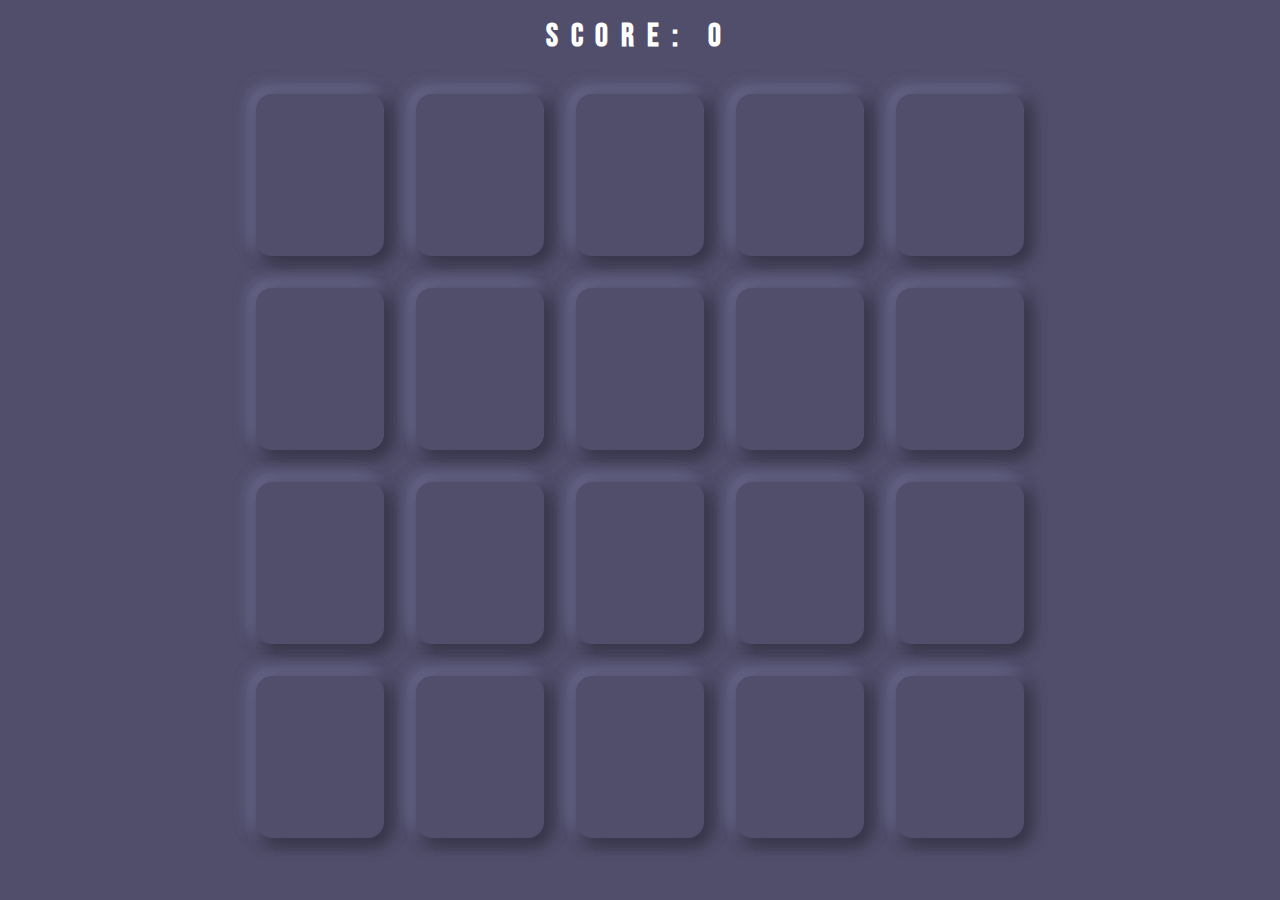
<file: Day 10/index.html>
<!DOCTYPE html>
<html lang="en">
  <head>
    <meta charset="UTF-8" />
    <meta http-equiv="X-UA-Compatible" content="IE=edge" />
    <meta name="viewport" content="width=device-width, initial-scale=1.0" />
    <link rel="stylesheet" href="style.css" />
    <title>Mind Game</title>
  </head>
  <body>
    <div class="container">
      <div class="score">Score: 0</div>
      <div class="cards"></div>
    </div>
    <script src="app.js"></script>
  </body>
</html>
</file>
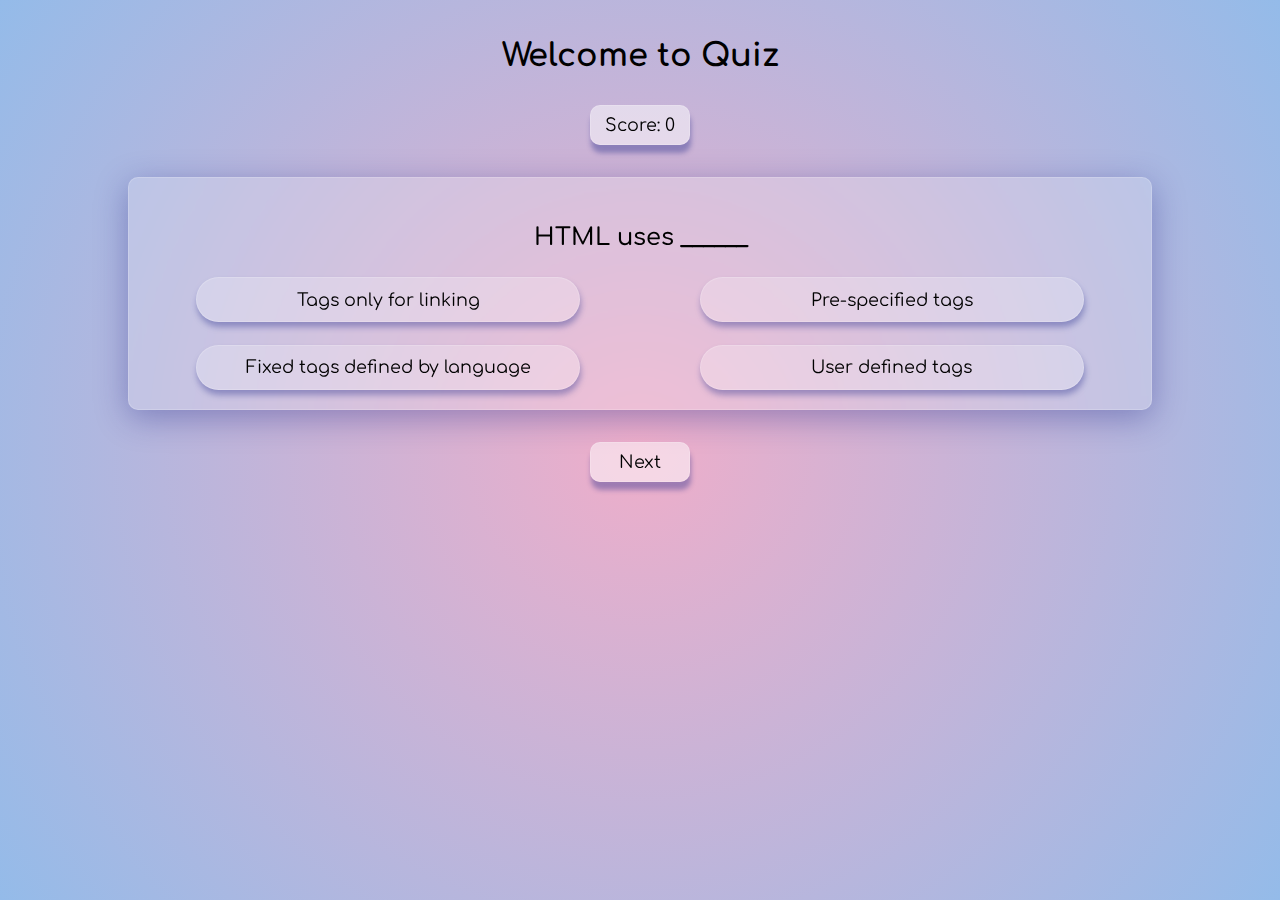
<file: Day 11/index.html>
<!DOCTYPE html>
<html lang="en">
  <head>
    <meta charset="UTF-8" />
    <meta http-equiv="X-UA-Compatible" content="IE=edge" />
    <meta name="viewport" content="width=device-width, initial-scale=1.0" />
    <link rel="stylesheet" href="style.css" />
    <title>Quiz</title>
  </head>
  <body>
    <header>Welcome to Quiz</header>
    <div class="score-btn">Score: 0</div>
    <div class="questions"></div>
    <button class="next-btn">Next</button>
    <button class="restart-btn">Restart</button>
    <script src="script.js"></script>
  </body>
</html>
</file>
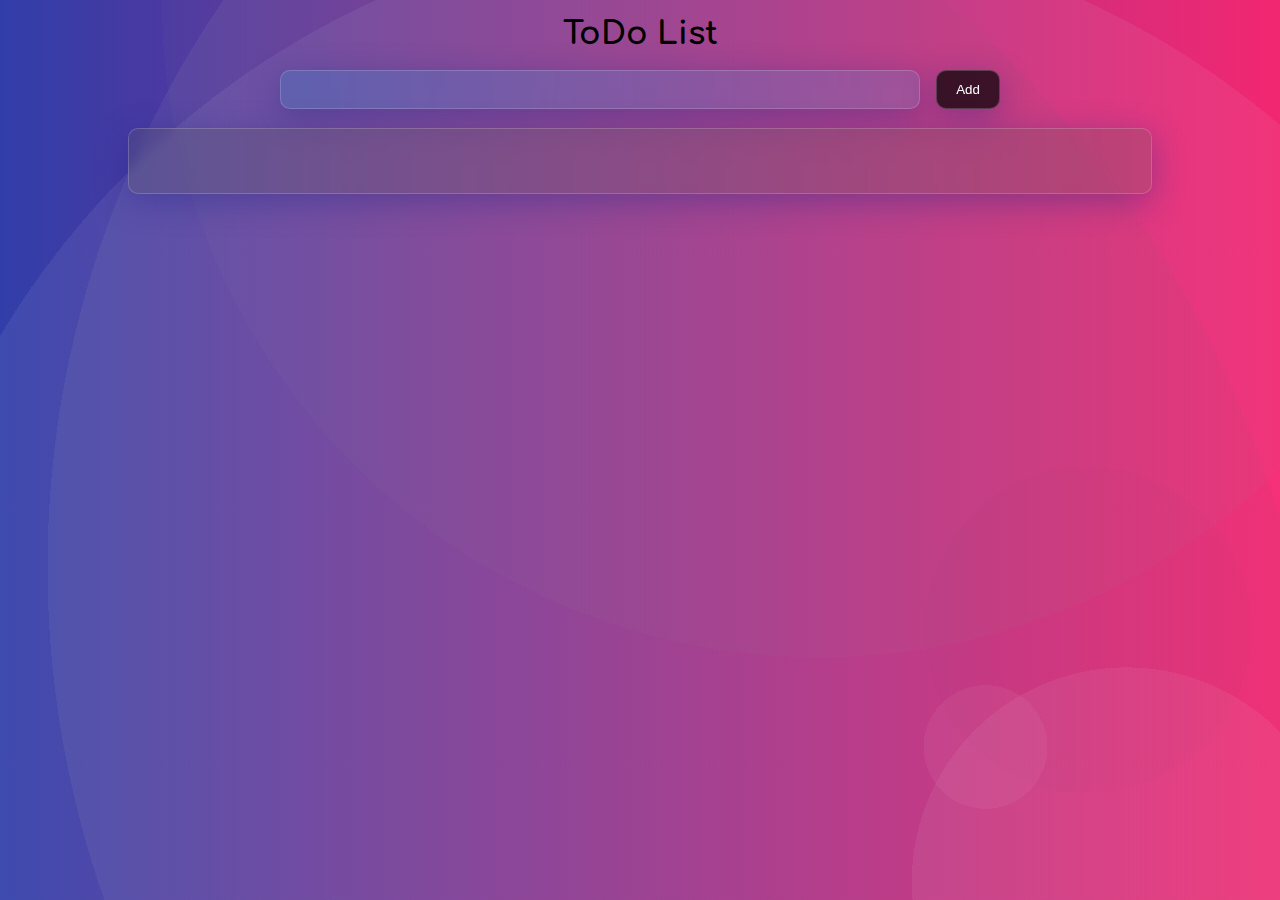
<file: Day 12/index.html>
<!DOCTYPE html>
<html lang="en">
  <head>
    <meta charset="UTF-8" />
    <meta http-equiv="X-UA-Compatible" content="IE=edge" />
    <meta name="viewport" content="width=device-width, initial-scale=1.0" />
    <link rel="stylesheet" href="style.css" />
    <title>ToDo App</title>
  </head>

  <body>
    <header>ToDo List</header>
    <div class="input-container">
      <input type="text" name="todo" id="doMe" class="addtolist" />
      <button id="addbtn">Add</button>
    </div>
    <div class="todolist"></div>
    <script src="script.js"></script>
  </body>
</html>
</file>
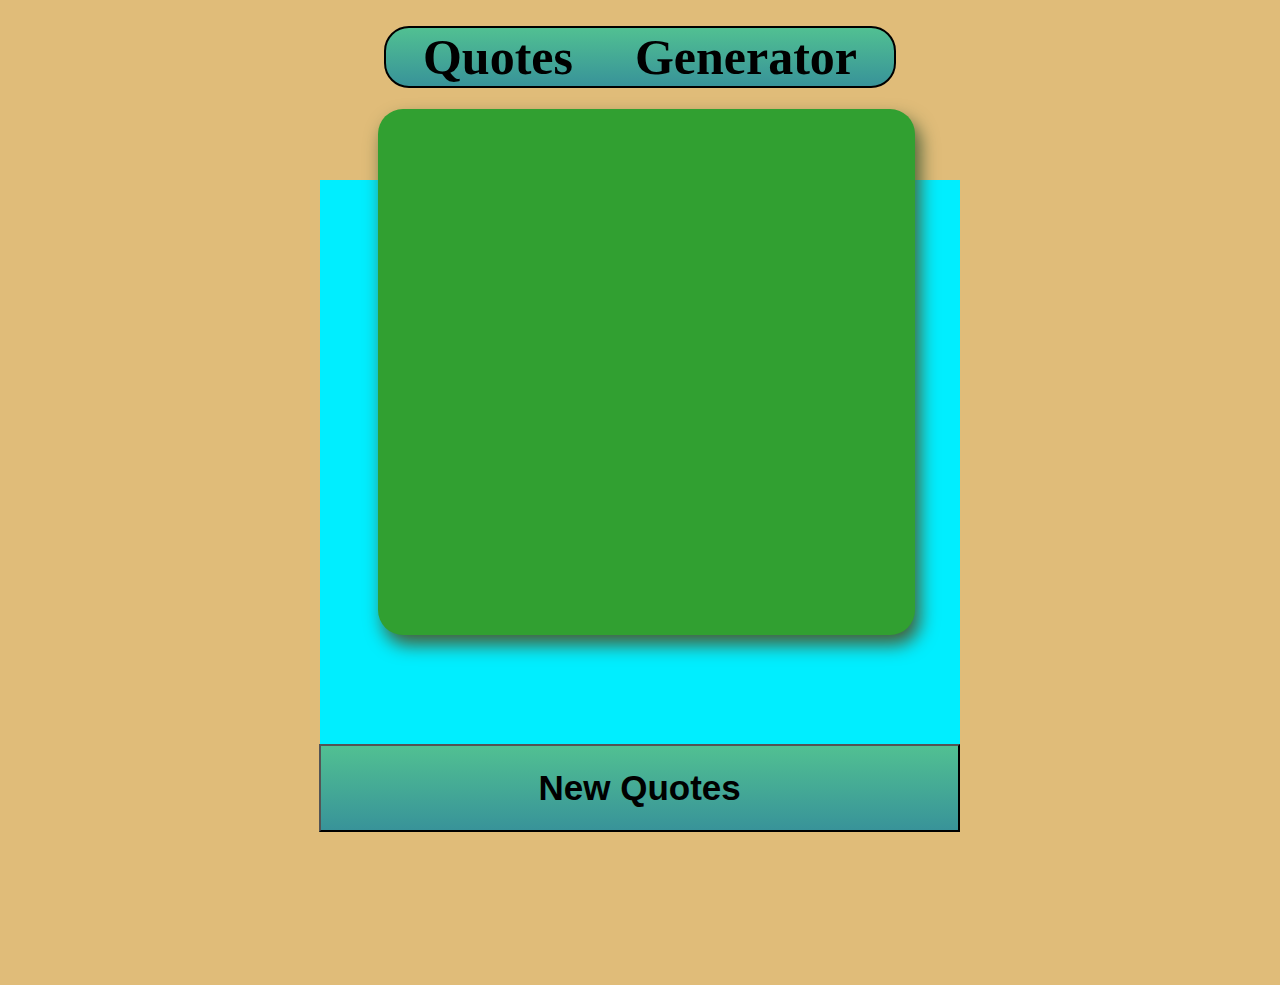
<file: Day 13/index.html>
<!DOCTYPE html>
<html lang="en">
<head>
    <meta charset="UTF-8">
    <meta http-equiv="X-UA-Compatible" content="IE=edge">
    <meta name="viewport" content="width=device-width, initial-scale=1.0">
    <link rel="stylesheet" href="index.css">
    <title>Random Quote</title>
</head>
<body>
    <div class="head"><h1>Quotes Generator</h1></div>

    
    
    <div class="box">
        
    <div id="quotes">
        
    </div>
    
    
    <button id="newQ">New Quotes</button>
    </div>    

    <script src="app.js"></script>
</body>
</html>
</file>
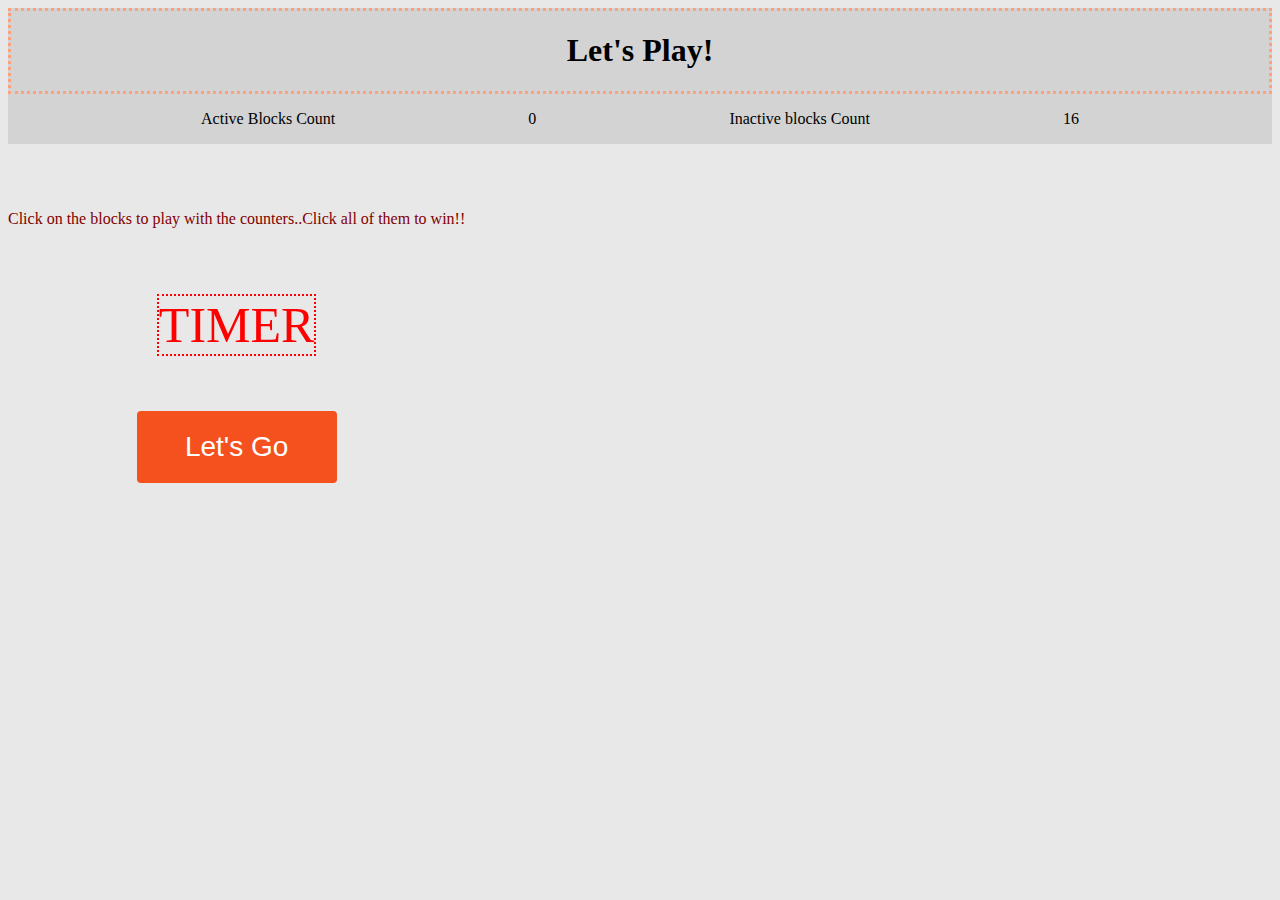
<file: Day 14/index.html>
<!DOCTYPE html>
<html>

<head>
    <script src="day 14.js"></script>
    <link rel="stylesheet" href="tha 14.css">
</head>

<body onafterprint="myFunction()">

    <!-- <img src="image.gif" id = "disapper" onerror="disapper()"> -->

    <div class="main">
        <div class="header">
            <h1>Let's Play!</h1>
        </div>
        <div class="block-count">
            <p>Active Blocks Count</p>
            <p id="active-blocks">0</p>
            <p>Inactive blocks Count</p>
            <p id="inactive-blocks">16</p>
        </div>
        <div class="main-div">
            <div id="text-area">
                <p id="text">Click on the blocks to play with the counters..Click all of them to win!!</p>
                <p id="safeTimerDisplay">TIMER</p>
                <button class="button" id="btn1" onclick="start(this.id)">Let's Go</button>
            </div>
            <div id="show-div">
                <div class="box-start" id="box-start">

                </div>
            </div>
        </div>

    </div>
    <!-- <div class="modal">
    <div class="modal_contents">
        <p>hurray you won!</p>
        <button>Close</button>
    </div>
    </div> -->

</body>

</html>
</file>
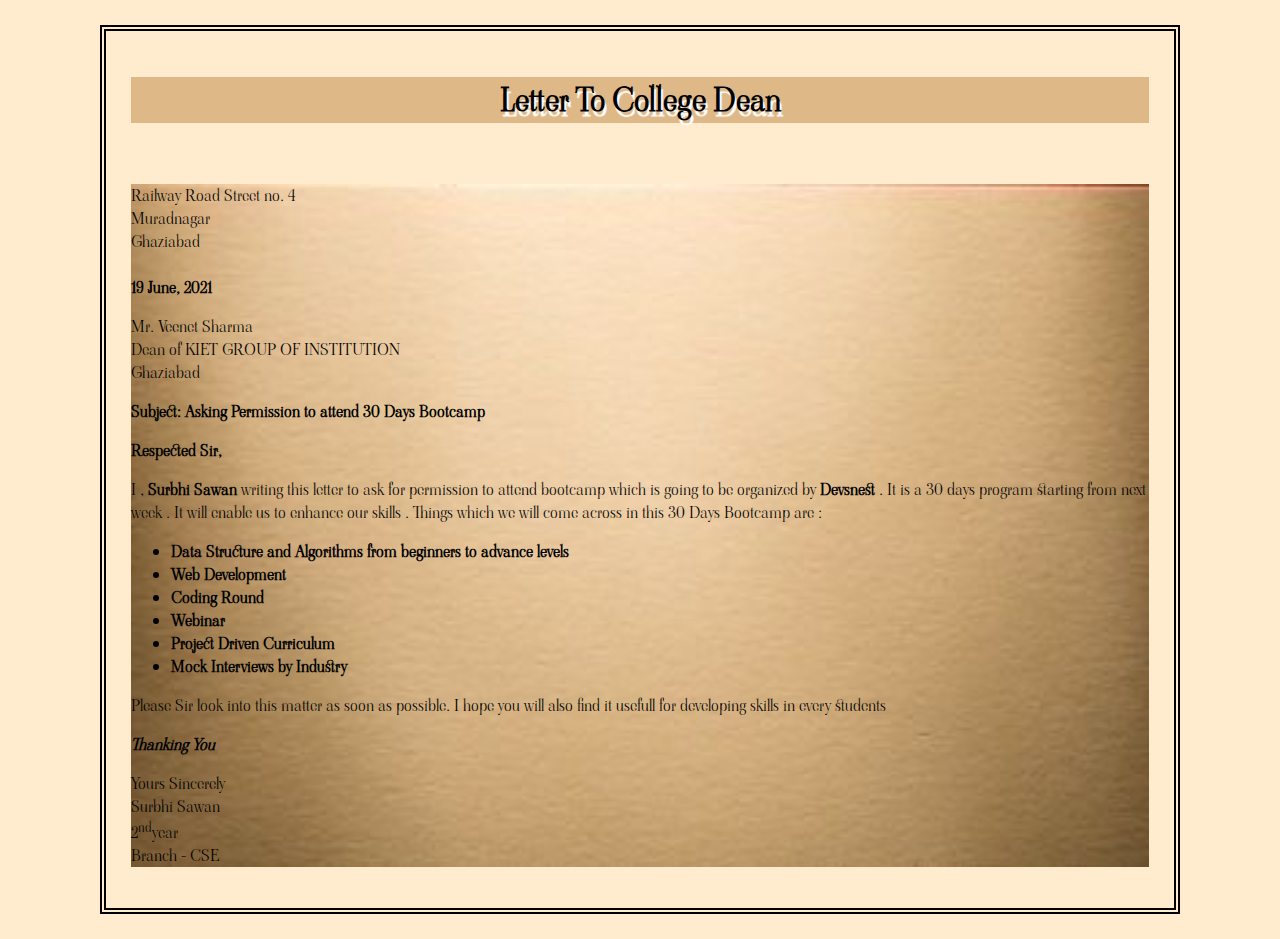
<file: Day 2/index.html>
<!DOCTYPE html>
<html lang="en">
<head>
    <title>Letter To Dean</title>
    <link rel="stylesheet" type="text/css" href="style.css">

    <link rel="preconnect" href="https://fonts.gstatic.com">
    <link href="https://fonts.googleapis.com/css2?family=Viaoda+Libre&display=swap" rel="stylesheet">

</head>
<body>





<h1>Letter To College Dean</h1><br>

<div id="hello">

<div>
<p>Railway Road Street no. 4<br>
   Muradnagar<br>Ghaziabad <br><br>
   <b>19 June, 2021</b></br>
</p>
</div>

<div>
<p>Mr. Veenet Sharma<br>Dean of KIET GROUP OF INSTITUTION<br>Ghaziabad</p>
</div>


<p><b>Subject: Asking Permission to attend 30 Days Bootcamp</b></p>

<p><b>Respected Sir,</b></p>


<div>
<p>I , <b>Surbhi Sawan</b> writing this letter to ask for permission to attend bootcamp which is going to be organized
by <b>Devsnest</b> . It is a 30 days program starting from next week . It will enable us to enhance our skills .
Things which we will come across in this 30 Days Bootcamp are :     </p>
<ul>
    <strong>
    <li>Data Structure and Algorithms from beginners to advance  levels</li>    
    <li>Web Development</li>
    <li>Coding Round</li>
    <li>Webinar</li>
    <li>Project Driven Curriculum</li>
    <li>Mock Interviews by Industry</li>
    </strong>
</ul>
</div>

<p>Please Sir look into this matter as soon as possible. I hope you will also find it usefull for developing skills in every students</p>

<p><b><i>Thanking You</i></b></p>

<p>Yours Sincerely <br>Surbhi Sawan<br>
2<sup>nd</sup>year<br>Branch - CSE</p>



</div>


</body>
</html>
</file>
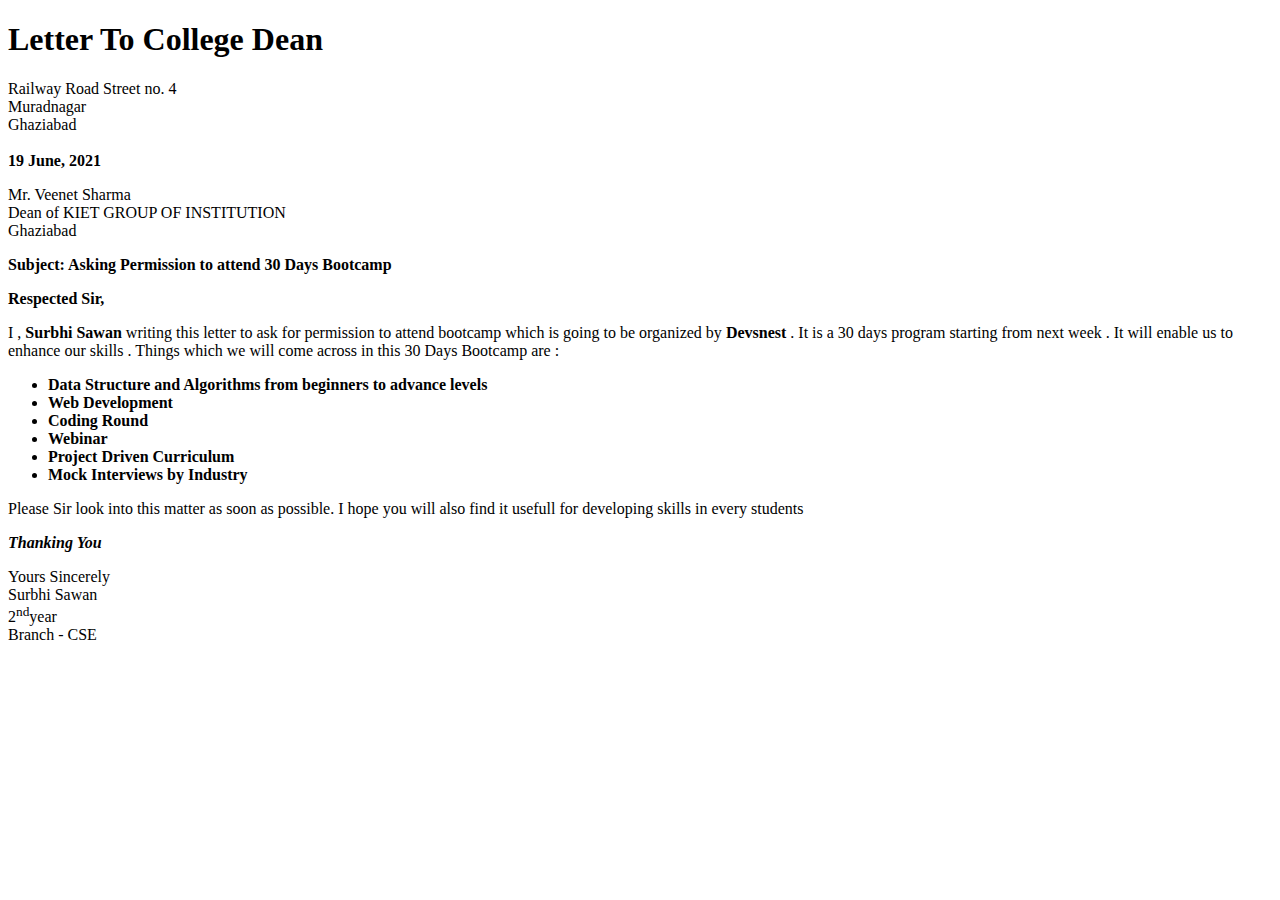
<file: Day 1/First.html>
<!DOCTYPE html>
<html lang="en">
<head>
    <meta charset="utf-8">
    <meta http-equiv="X-UA-Compatible" content="IE=edge">
    <title>Letter To Dean</title>
</head>
<body>

<h1>Letter To College Dean</h1>

<div>
<p>Railway Road Street no. 4<br>
   Muradnagar<br>Ghaziabad <br><br>
    <b>19 June, 2021</b></br>
</p>
</div>

<p>Mr. Veenet Sharma<br>Dean of KIET GROUP OF INSTITUTION<br>Ghaziabad</p>

<p><b>Subject: Asking Permission to attend 30 Days Bootcamp</b></p>

<p><b>Respected Sir,</b></p>

<div>
<p>I , <b>Surbhi Sawan</b> writing this letter to ask for permission to attend bootcamp which is going to be organized
by <b>Devsnest</b> . It is a 30 days program starting from next week . It will enable us to enhance our skills .
Things which we will come across in this 30 Days Bootcamp are :     </p>
<ul>
    <strong>
    <li>Data Structure and Algorithms from beginners to advance  levels</li>    
    <li>Web Development</li>
    <li>Coding Round</li>
    <li>Webinar</li>
    <li>Project Driven Curriculum</li>
    <li>Mock Interviews by Industry</li>
    </strong>
</ul>

</div>

<p>Please Sir look into this matter as soon as possible. I hope you will also find it usefull for developing skills in every students</p>

<p><b><i>Thanking You</i></b></p>

<p>Yours Sincerely <br>Surbhi Sawan<br>
2<sup>nd</sup>year<br>Branch - CSE</p>

</body>
</html>
</file>
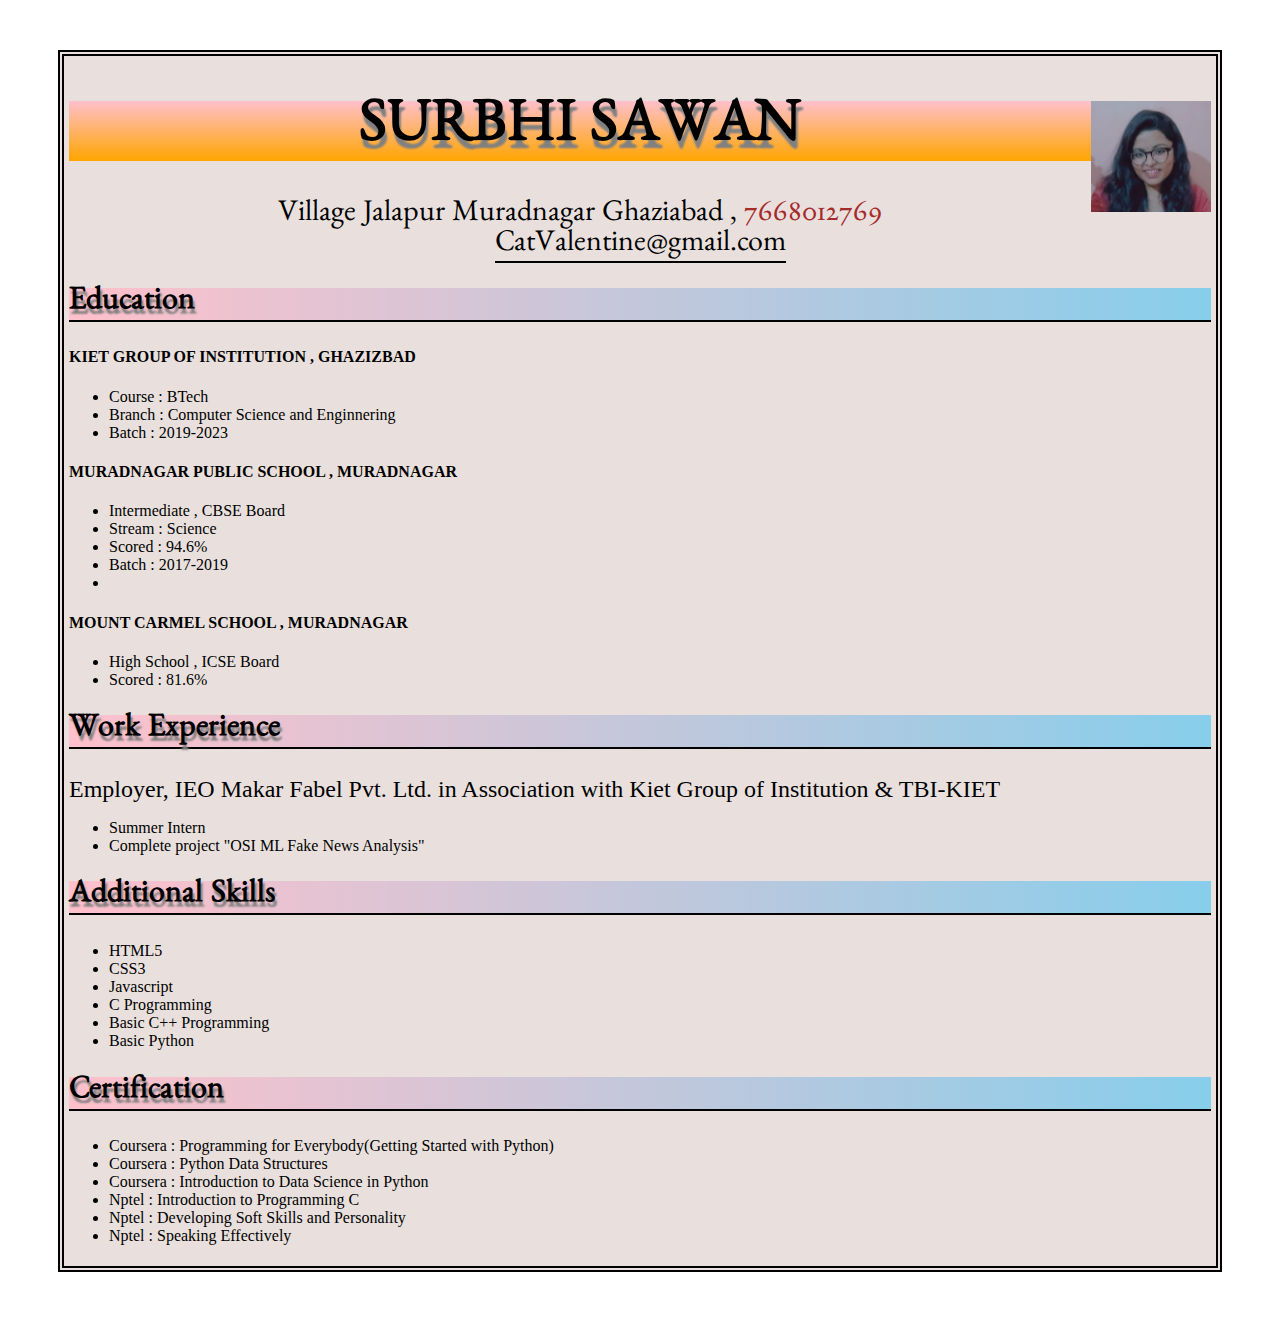
<file: Day 3/Resume.html>
<!DOCTYPE html>
<html lang="en">
<head>
    <meta charset="UTF-8">
    <meta http-equiv="X-UA-Compatible" content="IE=edge">
    <meta name="viewport" content="width=device-width, initial-scale=1.0">
    <link rel="preconnect" href="https://fonts.gstatic.com">
    <link href="https://fonts.googleapis.com/css2?family=Benne&display=swap" rel="stylesheet">

    <title>Resume</title>
    <link rel="stylesheet" href="style.css">
</head>
<body>

<div class="container">

<div class="heading">    
<span id="image"><img src="profile.jpg" height="111px" width="120px"></span>
<h1>SURBHI SAWAN</h1>  
<span id="address">Village Jalapur Muradnagar Ghaziabad ,</span>
<span style="color: brown;" >7668012769</span><br>
<span id="email">CatValentine@gmail.com</span>

</div>   


<div class="education">
<h2>Education</h2>

<h4>KIET GROUP OF INSTITUTION , GHAZIZBAD</h4>
<ul>
    <li>Course : BTech</li>
    <li>Branch : Computer Science and Enginnering</li>
    <li>Batch : 2019-2023</li>
</ul>

<h4>MURADNAGAR PUBLIC SCHOOL , MURADNAGAR</h4>
<ul>
    <li>Intermediate , CBSE Board</li>
    <li>Stream : Science</li>
    <li>Scored : 94.6%</li>
    <li>Batch : 2017-2019<li>
</ul>


<h4>MOUNT CARMEL SCHOOL , MURADNAGAR</h4>
<ul>
    <li>High School , ICSE Board</li>
    <li>Scored : 81.6%</li>
</ul>

</div>

<div class="Experience">
<h2>Work Experience</h2>
<span style="font-size: 150%;">Employer, IEO Makar Fabel Pvt. Ltd. in Association with Kiet Group of Institution & TBI-KIET</span>
<ul>
    <li>Summer Intern</li>
    <li>Complete project "OSI ML Fake News Analysis"
</ul>


</div>

<div class="skills">
<h2>Additional Skills</h2>
<span id="skill">
<ul>
    <li>HTML5</li>
    <li>CSS3</li>
    <li>Javascript</li>
    <li>C Programming</li>
    <li>Basic C++ Programming</li>
    <li>Basic Python</li>
</ul>
</span>
</div>



<div class="cert">
<h2>Certification</h2>
<span id="certify">
<ul>
    <li>Coursera : Programming for Everybody(Getting Started with Python)</li>
    <li>Coursera : Python Data Structures</li>
    <li>Coursera : Introduction to Data Science in Python</li>
    <li>Nptel : Introduction to Programming C</li>
    <li>Nptel : Developing Soft Skills and Personality</li>
    <li>Nptel : Speaking Effectively</li>
</ul>
</span>
</div>

<div class="footer">



</div>



</div>








</body>
</html>
</file>
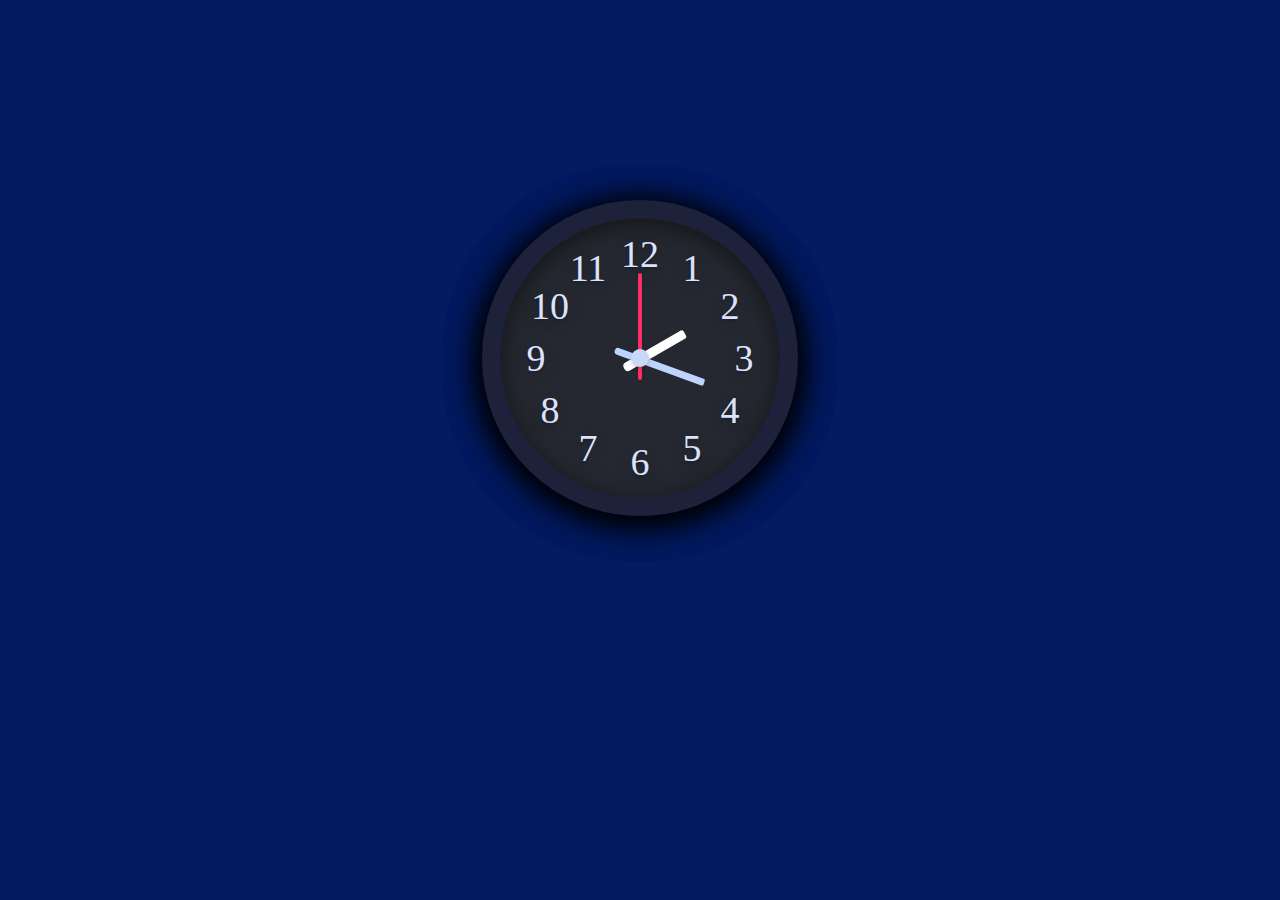
<file: Day 4/clock.html>
<!DOCTYPE html>
<html lang="en">
<head>
    <meta charset="UTF-8">
    <meta http-equiv="X-UA-Compatible" content="IE=edge">
    <meta name="viewport" content="width=device-width, initial-scale=1.0">
    <title>Clock</title>
    <link rel="stylesheet" href="style.css">
</head>
<body>
    <div class="wrapper">
    
        <ul id="clock">
            <li class="numbers"><span>1</span></li>
            <li class="numbers"><span>2</span></li>
            <li class="numbers"><span>3</span></li>
            <li class="numbers"><span>4</span></li>
            <li class="numbers"><span>5</span></li>
            <li class="numbers"><span>6</span></li>
            <li class="numbers"><span>7</span></li>
            <li class="numbers"><span>8</span></li>
            <li class="numbers"><span>9</span></li>
            <li class="numbers"><span>10</span></li>
            <li class="numbers"><span>11</span></li>
            <li class="numbers"><span>12</span></li>
            <li id="hour"></li>
            <li id="minute"></li>
            <li id="second"></li>

        </ul>
    </div>
</body>
</html>
</file>
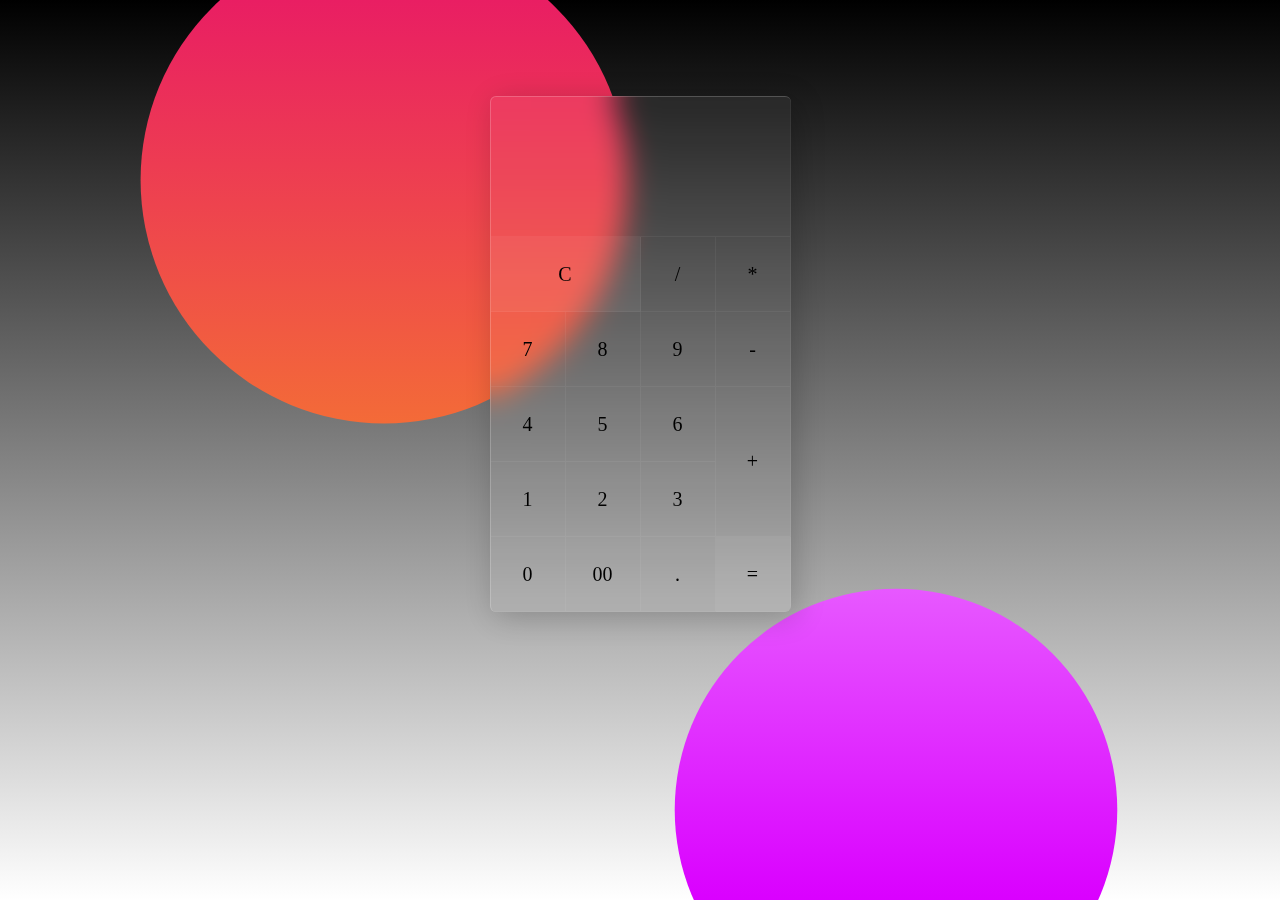
<file: Day 5/calc.html>
<!DOCTYPE html>
<html lang="en">
<head>
    <meta charset="UTF-8">
    <meta http-equiv="X-UA-Compatible" content="IE=edge">
    <meta name="viewport" content="width=device-width, initial-scale=1.0">
    <title>Calculator</title>
    <link rel="stylesheet" href="calc.css">
</head>
<body>
    <div class="container">
        <form class="calculator" name= "calc">
            <input type="text" readonly class="value" name="txt"/>
            <span class="num clear" onclick="calc.txt.value=''" class="value">C</span>
            <span class="num" onclick="calc.txt.value='/'" class="value">/</span>
            <span class="num" onclick="document.calc.txt.value+=''" class="value">*</span>
            <span class="num" onclick="document.calc.txt.value+='7'" class="value">7</span>
            <span class="num" onclick="document.calc.txt.value+='8'" class="value">8</span>
            <span class="num" onclick="document.calc.txt.value+='9'" class="value">9</span>
            <span class="num" onclick="document.calc.txt.value+='-'" class="value">-</span>
            <span class="num" onclick="document.calc.txt.value+='4'" class="value">4</span>
            <span class="num" onclick="document.calc.txt.value+='5'" class="value">5</span>
            <span class="num" onclick="document.calc.txt.value+='6'" class="value">6</span> 
            <span class="num plus" onclick="document.calc.txt.value+='+'" class="value">+</span>
            <span class="num" onclick="document.calc.txt.value+='1'" class="value">1</span>
            <span class="num" onclick="document.calc.txt.value+='2'" class="value">2</span>
            <span class="num" onclick="document.calc.txt.value+='3'" class="value">3</span>
            <span class="num" onclick="document.calc.txt.value+='0'" class="value">0</span>
            <span class="num" onclick="document.calc.txt.value+='00'" class="value">00</span>
            <span class="num" onclick="document.calc.txt.value+='.'" class="value">.</span>
            <span class="num equal" onclick="document.calc.txt.value+='='" class="value">=</span>


           
        </form>
    </div>    
</body>
</html>
</file>
<file: Day 10/style.css>
@import url("https://fonts.googleapis.com/css2?family=Bebas+Neue&display=swap");
* {
  margin: 0;
  padding: 0;
  box-sizing: border-box;
}
body {
  display: grid;
  place-items: center;
  height: 100vh;
  width: 100vw;
  background-color: #504e6a;
}
.container {
  width: 60%;
  position: relative;
}
.score {
  position: absolute;
  top: -5vh;
  left: 50%;
  letter-spacing: 0.4em;
  font-weight: 700;
  transform: translateX(-50%);
  height: 10vh;
  width: auto;
  font-size: 2em;
  color: white;
  font-family: "Bebas Neue", cursive;
}

.cards {
  width: auto;
  /* border: 2px solid red; */
  display: grid;
  grid-template-columns: repeat(5, 1fr);
  margin-top: 2em;
  /* place-content: center; */
  gap: 2em;
}

.card {
  position: relative;
  height: 18vh;
  width: auto;
  z-index: 0;
  /* padding: 30% 0; */
  user-select: none;
  transform-style: preserve-3d;
  transition: transform 1s;
  border-radius: 1em;
  background: #504e6a;
  box-shadow: 5px 5px 16px #363447, -5px -5px 16px #6a688d;
}
.front-card,
.back-card {
  display: flex;
  position: absolute;
  border-radius: inherit;
  height: 100%;
  width: 100%;
  backface-visibility: hidden;
  font-size: 4rem;
  box-shadow: inherit;
}
.front-card {
  background: inherit;
  color: black;
}
.back-card {
  display: flex;
  align-items: center;
  justify-content: center;
  background: inherit;
  transform: rotateY(180deg);
  font-family: "Bebas Neue", cursive;
  color: black;
}

.card.show {
  /* opacity: 0.9;
  cursor: pointer; */
  transform: rotateY(180deg);
}

.disabled {
  pointer-events: none;
}
</file>
<file: Day 11/style.css>
@import url("https://fonts.googleapis.com/css2?family=Comfortaa:wght@465&display=swap");
* {
  margin: 0;
  padding: 0;
  box-sizing: border-box;
  font-family: "Comfortaa", cursive;
}
body {
  height: 100vh;
  width: auto;
  display: flex;
  flex-direction: column;
  justify-content: start;
  gap: 2em;
  align-items: center;
  background: rgb(238, 174, 202);
  background: radial-gradient(
    circle,
    rgba(238, 174, 202, 1) 0%,
    rgba(148, 187, 233, 1) 100%
  );
}

header {
  margin-top: 1.2em;
  text-align: center;
  font-size: 2em;
  font-weight: 700;
  font-family: "Comfortaa", cursive;
}
.score-btn,
.next-btn,
.restart-btn {
  font-size: 1.1em;
  height: 40px;
  display: flex;
  align-items: center;
  justify-content: center;
  width: 100px;
  background: rgba(255, 255, 255, 0.5);
  box-shadow: 1px 8px 5px 0 rgba(31, 38, 135, 0.37);
  backdrop-filter: blur(0px);
  -webkit-backdrop-filter: blur(0px);
  border-radius: 10px;
  border: 1px solid rgba(255, 255, 255, 0.18);
}

.next-btn:hover,
.restart-btn:hover {
  opacity: 0.6;
}
.restart-btn {
  visibility: hidden;
}
.questions {
  height: fit-content;
  width: 80vw;
  padding: 1.2em;
  background: rgba(255, 255, 255, 0.2);
  box-shadow: 0 8px 32px 0 rgba(31, 38, 135, 0.37);
  backdrop-filter: blur(5.5px);
  -webkit-backdrop-filter: blur(5.5px);
  border-radius: 10px;
  border: 1px solid rgba(255, 255, 255, 0.18);
}
.question {
  font-size: 1.5em;
  padding: 1.1em;
  text-align: center;
  font-weight: 550;
}
.options {
  display: grid;
  grid-template-columns: 1fr 1fr;
  grid-template-rows: 1fr 1fr;
  gap: 1.4em;
  justify-items: center;
}
.option {
  height: 5vh;
  width: 30vw;
  display: flex;
  font-size: 1.1em;
  align-items: center;
  justify-content: center;
  border: 1px solid;
  border-radius: 25px;
  text-align: center;
  background: rgba(255, 255, 255, 0.05);
  box-shadow: 1px 5px 6px 0 rgba(31, 38, 135, 0.37);
  backdrop-filter: blur(1.5px);
  -webkit-backdrop-filter: blur(1.5px);
  border: 1px solid rgba(255, 255, 255, 0.18);
  cursor: pointer;
  transition: all 200ms;
}
.option:hover {
  opacity: 0.9;
}
.disable {
  pointer-events: none;
}
.correct {
  background: rgba(34, 255, 0, 0.5);
}
.wrong {
  background: rgba(255, 0, 0, 0.5);
}
</file>
<file: Day 12/style.css>
@import url("https://fonts.googleapis.com/css2?family=Comfortaa:wght@465&display=swap");

* {
  margin: 0;
  padding: 0;
  box-sizing: border-box;
}

body {
  height: 100vh;
  font-family: "Comfortaa", cursive;
  background-attachment: fixed;
  background-image: radial-gradient(
      circle at 82% 63%,
      rgba(183, 183, 183, 0.09) 0%,
      rgba(183, 183, 183, 0.09) 84%,
      transparent 84%,
      transparent 100%
    ),
    radial-gradient(
      circle at 88% 98%,
      rgba(232, 232, 232, 0.07) 0%,
      rgba(232, 232, 232, 0.07) 15%,
      transparent 15%,
      transparent 100%
    ),
    radial-gradient(
      circle at 77% 83%,
      rgba(252, 252, 252, 0.05) 0%,
      rgba(252, 252, 252, 0.05) 5%,
      transparent 5%,
      transparent 100%
    ),
    radial-gradient(
      circle at 64% 0%,
      rgba(140, 140, 140, 0.05) 0%,
      rgba(140, 140, 140, 0.05) 54%,
      transparent 54%,
      transparent 100%
    ),
    radial-gradient(
      circle at 57% 86%,
      rgba(241, 241, 241, 0.07) 0%,
      rgba(241, 241, 241, 0.07) 80%,
      transparent 80%,
      transparent 100%
    ),
    radial-gradient(
      circle at 17% 93%,
      rgba(68, 68, 68, 0.05) 0%,
      rgba(68, 68, 68, 0.05) 82%,
      transparent 82%,
      transparent 100%
    ),
    radial-gradient(
      circle at 85% 70%,
      rgba(10, 10, 10, 0.02) 0%,
      rgba(10, 10, 10, 0.02) 13%,
      transparent 13%,
      transparent 100%
    ),
    linear-gradient(90deg, rgb(48, 62, 175), rgb(254, 18, 105));
  display: flex;
  align-items: center;
  /* justify-content: center; */
  flex-direction: column;
  gap: 1.2em;
}

header {
  margin-top: 1rem;
  font-size: 2em;
  font-weight: 700;
}
.input-container {
  display: flex;
  width: 100%;
  justify-content: center;
  gap: 1em;
}

.input-container input {
  height: 2.4rem;
  width: 50%;
  background: rgba(0, 191, 255, 0.15);
  box-shadow: 0 8px 32px 0 rgba(31, 38, 135, 0.37);
  backdrop-filter: blur(11.5px);
  -webkit-backdrop-filter: blur(11.5px);
  border-radius: 10px;
  border: 1px solid rgba(255, 255, 255, 0.18);
  outline: none;
  font-size: 1.2em;
  transition: 400ms all;
}
.input-container input:focus {
  background: rgba(255, 255, 255, 0.507);

  box-shadow: 0 8px 32px 0 rgba(255, 255, 255, 0.37);
}

.input-container button {
  height: 2.4rem;
  width: 4rem;
  color: white;
  background: rgba(0, 0, 0, 0.7);
  box-shadow: 0 8px 32px 0 rgba(31, 38, 135, 0.37);
  backdrop-filter: blur(0px);
  -webkit-backdrop-filter: blur(0px);
  border-radius: 10px;
  border: 1px solid rgba(255, 255, 255, 0.18);
}

.input-container button:hover {
  background: white;
  color: black;
}
.todoitem {
  height: auto;
  width: 80%;
  margin: 4px;
  font-size: 1.2em;
  color: white;
  padding: 0.4em;
  float: left;
  border-radius: 10px;
  border: 1px solid rgba(255, 255, 255, 0.18);
}
.todolist {
  padding: 2em;
  width: 80%;
  min-width: fit-content;
  /* min-width: 400px; */

  height: auto;
  display: flex;
  gap: 1rem;
  flex-direction: column;
  justify-content: center;
  background: rgba(92, 92, 92, 0.25);
  box-shadow: 0 8px 32px 0 rgba(31, 38, 135, 0.37);
  backdrop-filter: blur(5px);
  -webkit-backdrop-filter: blur(5px);
  border-radius: 10px;
  border: 1px solid rgba(255, 255, 255, 0.18);
}
.itemcontainer {
  width: 100%;
  height: auto;
  display: flex;
}
.delete-btn {
  margin: auto 2px;
  height: fit-content;
  padding: 0.4em;
  font-size: 1.2em;
  float: right;
  background: rgba(255, 0, 0, 0.3);
  box-shadow: 0 8px 32px 0 rgba(31, 38, 135, 0.37);
  backdrop-filter: blur(0px);
  -webkit-backdrop-filter: blur(0px);
  border-radius: 10px;
  border: 1px solid rgba(255, 255, 255, 0.18);
}
.complete-btn {
  height: fit-content;
  margin: auto 2px;
  font-size: 1.2em;
  padding: 0.4em;
  width: fit-content;
  float: right;
  background: rgba(0, 255, 70, 0.3);
  box-shadow: 0 8px 32px 0 rgba(31, 38, 135, 0.37);
  backdrop-filter: blur(0px);
  -webkit-backdrop-filter: blur(0px);
  border-radius: 10px;
  border: 1px solid rgba(255, 255, 255, 0.18);
}

.delete-btn:hover,
.complete-btn:hover {
  opacity: 0.8;
}

.todoitem.completed {
  color: black;
  text-decoration: line-through;
}
.completed {
  background: rgba(23, 255, 14, 0.1);
  box-shadow: 0 8px 32px 0 rgba(31, 38, 135, 0.37);
  backdrop-filter: blur(0px);
  -webkit-backdrop-filter: blur(0px);
  border-radius: 10px;
  border: 1px solid rgba(255, 255, 255, 0.18);
}
</file>
<file: Day 13/index.css>
* {
    margin: 0;
    padding: 0;
    box-sizing: border-box;
    font-family: sans-serif;
  }
  
  body {
    background-color: rgb(224, 188, 121);
    background-repeat: no-repeat;
    background-size: cover;
  }
  
  .box {
    position: absolute;
    top: center;
    right: 25%;
    bottom: 10%;
    background-color: rgb(0, 238, 255);
    height: 70%;
    width: 50%;
    padding-top: 15%;
    padding-left: 15%;
    background-repeat: no-repeat;
    background-size: cover;
  }
  #quotes {
    height: 120%;
    width: 120%;
    position: relative;
    bottom: 60%;
    right: 30%;
    background-color: rgb(49, 160, 49);
    font-size: 35px;
    font-family: Cursive;
    font-weight: 700;
    padding-top: 20%;
    padding-bottom: 20%;
    padding-left: 20%;
    border-radius: 25px;
    box-shadow: 5px 10px 18px #485f38;
  }
  
  #newQ {
    position: relative;
  
    bottom: 35%;
    right: 43%;
    width: 143%;
    height: 20%;
    background-image: linear-gradient(rgb(81, 192, 146),rgb(56, 147, 153) );
    font-size: 35px;
    font-weight: 600;
  }
  
  h1 {
    font-size: 50px;
    font-family: emoji;
  }
  
  .head {
    text-align: center;
    margin-left: 30%;
    margin-top: 2%;
    border: 2px solid black;
    width: 40%;
    border-radius: 25px;
    background-image: linear-gradient(rgb(81, 192, 146),rgb(56, 147, 153) );
  }
</file>
<file: Day 14/tha 14.css>
body
{
    background-color:  #E8E8E8;

}
/* .main{
    display: inline;
} */
.main-div
{
    display: flex;
    /* align-items: flex-start; */
    flex-direction: row;
    justify-content: space-between;
    flex-wrap: wrap;
    /* flex-grow: initial; */
}
#show-div
{
    display: none;
}
#safeTimerDisplay{
    color: red;
    border-width: 2px;
    font-size: 50px;
    border-style:dotted;
}
.header{
    display: flex;
    flex-direction: column;
    flex-wrap: wrap;
    border-style: dotted;
    border-color: lightsalmon   ;
}
#text-area{
    margin-top: 50px;
    display: flex;
    flex-direction: column;
    align-items: center;
    flex-wrap: wrap;
    justify-content: space-between;
}
.box-start{
    margin-top: 20px;
    margin-left: 20px;
}
#text{
    color: maroon;
    display: inline;
}
.box{
    height: 100px;
    width: 100px;
    background: brown;
    border-color: orange;
    border-style: solid;
    display: inline-block;
}
.box:hover {
    background-color: maroon;
  }
.new-div{
    display: flex;
    flex-direction: row;
    justify-content: center;
}
.header
{
    background-color: #D3D3D3;
    display: flex;
    justify-content: center;
    flex-direction: row;
    flex-wrap: wrap;
}
.block-count
{
    background-color: #D3D3D3;
    display: flex;
    justify-content: space-evenly;
    flex-direction: row;
    flex-wrap: wrap;
}
.button {
    border-radius: 4px;
    background-color: #f4511e;
    border: none;
    color: #FFFFFF;
    text-align: center;
    font-size: 28px;
    padding: 20px;
    width: 200px;
    transition: all 0.5s;
    cursor: pointer;
    margin: 5px;
  }
  
  .button span {
    cursor: pointer;
    display: inline-block;
    position: relative;
    transition: 0.5s;
  }
  
  .button span:after {
    content: '\00bb';
    position: absolute;
    opacity: 0;
    top: 0;
    right: -20px;
    transition: 0.5s;
  }
  
  .button:hover span {
    padding-right: 25px;
  }
  
  .button:hover span:after {
    opacity: 1;
    right: 0;
  }
</file>
<file: Day 2/style.css>
h1
{
    
    text-align: center;
    background-color: burlywood;
    color: black;
    text-shadow:2px 5px 1px white;
}

#hello
{
    background-image: url("pap.jpg");
    background-repeat: no-repeat;
    background-size: 100% 100%;

} 

body
{
    padding: 25px;
    margin: 25px 100px;
    border : 6px double black;
    font-family: 'Viaoda Libre', cursive;
    background-color: blanchedalmond
}
</file>
<file: Day 3/style.css>
.container
{
    margin: 50px;
    padding: 5px;
    border: 6px double black;
    background-color: rgb(233, 224, 221);
}

.heading
{
    text-align: center;
    font-size: 30px;
    font-family: 'Benne', serif;
}

#image
{
    float: right;
}


h1
{
    text-shadow: 2px 8px 2px grey;
    background-image: linear-gradient(pink,orange);
}

#email
{
    border-bottom: 2px double black;
}



h2
{
    color: black;
    text-shadow: 2px 5px 2px grey;
    font-size: 200%;
    font-family: 'Benne', serif;
    border-bottom: 2px solid black;
    background-image: linear-gradient(to left ,skyblue,pink);
}
}

h4
{
    font-family: 'Benne', serif;
    color: black;
    font-family: 'Benne', serif;   
}
</file>
<file: Day 4/style.css>
*{
  margin:0;
  padding:0;
}

.wrapper{
  height:100vh;
  width: 100%;
  background-color: #021b61;
  font-family: cursive;
  float: left;

}
#clock{
  width: 280px;
  height: 280px;
  background: #252830;
  border: 18px solid #1e213a;
  border-radius: 50%;
  margin: 200px auto;
  position: relative;
  box-shadow:inset  0 5px 25px #00000080 , 0 5px 25px #00000080,0 5px 30px #00000080,0 5px 35px #00000080,0 5px 35px #00000080,0 5px 35px #00000080;
}

#clock::before{
  content:"";
  position: absolute;
  width: 280px;
  height: 280px;
  left: -18px;
  top: -10px;
  border: 18px solid#cccccc;
  border-radius: 50%;
  z-index:-2;
}
#clock::after{
  content: "";
  width: 18px;
  height: 18px;
  background: #c7d8f8;
  position: absolute;
  border-radius: 50%;
  left: calc(50% - 9px);
  top: calc(50% - 9px);
  box-shadow: 0 2px 4px #00000026;
}

#clock li{
  list-style: none;
  position: absolute;

}
.numbers{
  position: absolute;
  width:90%;
  height: 90%;
  padding: 5%;
  text-align: center;
}
.numbers span{
  display: block;
  color: #dbe2fd;

  font-size: 38px;
  text-shadow: 0 5px 18px #00000026, 0 2px 3px #00000033;
}
.numbers:nth-child(1){
  transform: rotate(30deg);
}
.numbers:nth-child(1) span{
  transform: rotate(-30deg);
}
.numbers:nth-child(2){
  transform: rotate(60deg);
}
.numbers:nth-child(2) span{
  transform: rotate(-60deg);
}
.numbers:nth-child(3){
  transform: rotate(90deg);
}
.numbers:nth-child(3) span{
  transform: rotate(-90deg);
}
.numbers:nth-child(4){
  transform: rotate(120deg);
}
.numbers:nth-child(4) span{
  transform: rotate(-120deg);
}
.numbers:nth-child(5){
  transform: rotate(150deg);
}
.numbers:nth-child(5) span{
  transform: rotate(-150deg);
}
.numbers:nth-child(6){
  transform: rotate(180deg);
}
.numbers:nth-child(6) span{
  transform: rotate(-180deg);
}
.numbers:nth-child(7){
  transform: rotate(210deg);
}
.numbers:nth-child(7) span{
  transform: rotate(-210deg);
}
.numbers:nth-child(8){
  transform: rotate(240deg);
}
.numbers:nth-child(8) span{
  transform: rotate(-240deg);
}
.numbers:nth-child(9){
  transform: rotate(270deg);
}
.numbers:nth-child(9) span{
  transform: rotate(-270deg);
}
.numbers:nth-child(10){
  transform: rotate(300deg);
}
.numbers:nth-child(10) span{
  transform: rotate(-300deg);
}
.numbers:nth-child(11){
  transform: rotate(330deg);
}
.numbers:nth-child(11) span{
  transform: rotate(-330deg);
}
#second{
  width: 100%;
  height: 100%;
  animation: sec 60s steps(60,end) infinite;

}
#second::after{
  content: '';
  width: 4px;
  height:107px;
  border-radius: 2px;
  background:#fD2E62;
  position: absolute;
  left: calc(50% - 2px);
  top: 55px;
  box-shadow: 1px 2px 3px #00000026;
}
#minute{
  width: 100%;
  height: 100%;
  animation: min 3600s steps(60,end) infinite;

}
#minute::after{
  content: '';
  width: 7px;
  height: 95px;
  border-radius: 4px 4px 2px 2px;
  background: #bed4fd;
  position: absolute;
  left: calc( 50% + 16px);
  top: 36%;
  transform: rotate(-70deg);
}
#hour{
  width: 100%;
  height: 100%;
  animation: hour 216000s step(60,end) infinite;
}
#hour::after{
  content:'';
  width: 9px;
  height: 70px;
  border-radius: 4px 4px 2px 2px;
  background: #fff;
  position: absolute;
  left: calc( 50% + 10px );
  top: 98px;
  transform: rotate(-120deg);

}
</file>
<file: Day 5/calc.css>
*{
    margin: 0;
    padding: 0;
    box-sizing: border-box;
    font-family: cursive;
}

body{
    display: flex;
    justify-content: center;
    text-align: center;
    min-height: 100vh;
    background: #091921;
    background: linear-gradient(black,white);

}

body::before{
    content: '';
    position: absolute;
    top: 0;
    left: 0;
    width: 100%;
    height: 100%;
    background: linear-gradient(#e91e63,#ffc107);
    clip-path: circle(22% at 30% 20%);
}

body::after{
    content: '';
    position: absolute;
    top: 0;
    left: 0;
    width: 100%;
    height: 100%;
    background: linear-gradient(#ffffff,#da00ff);
    clip-path: circle(20% at 70% 90%);
}

.container{

    position: relative;
    background: rgba(255, 255, 255, 0.05);
    border-radius: 6px;
    height: 40%;
    top:6em;
    overflow: hidden;
    z-index: 10;
    backdrop-filter: blur(15px);
    border-top: 1px solid rgba(255, 255,255,0.2);
    border-left: 1px solid rgba(255,255,255,0.2);
    box-shadow: 5px 5px 30px rgba(0,0,0,0.2);

}

.container .calculator{
    position: relative;
    display: grid;
}

.container .calculator .value{
    grid-column: span 4;
    height: 140px;
    width: 300px;
    text-align: center;
    border: none;
    outline: none;
    padding: 10px;
    font-size: 30px;
    background: transparent;
    color:#fff;
    border-bottom: 1px solid rgba(255,255,255,0.05);
    border-right: 1px solid rgba(255,255,255,0.05);
}

.container .calculator span{
    display: grid;
    height: 75px;
    width: 75px;
    place-items: center;
    font-weight: 400;
    cursor: pointer;
    font-size: 20px;
    user-select: none;
    border-bottom: 1px solid rgba(255,255,255,0.05);
    border-right: 1px solid rgba(255,255,255,0.05); 
    transition: 0.5;
    
}

.container .calculator span:hover{
    transition: 0%;
    background: rgba(255, 255, 255, 0.05);
}

.container .calculator span:active{
    background: #14ff47;
    color:#192f00;
    font-size: 24px;
    font-weight: 500;

}

.container .calculator .clear{
    grid-column: span 2;
    width: 150px;
    background: rgba(255,255,255,0.05);
}

.container .calculator .plus{
    grid-row: span 2;
    height: 150px;

}

.container .calculator .equal{
  background: rgba(255, 255, 255, 0.05);
 m 
}
</file>
